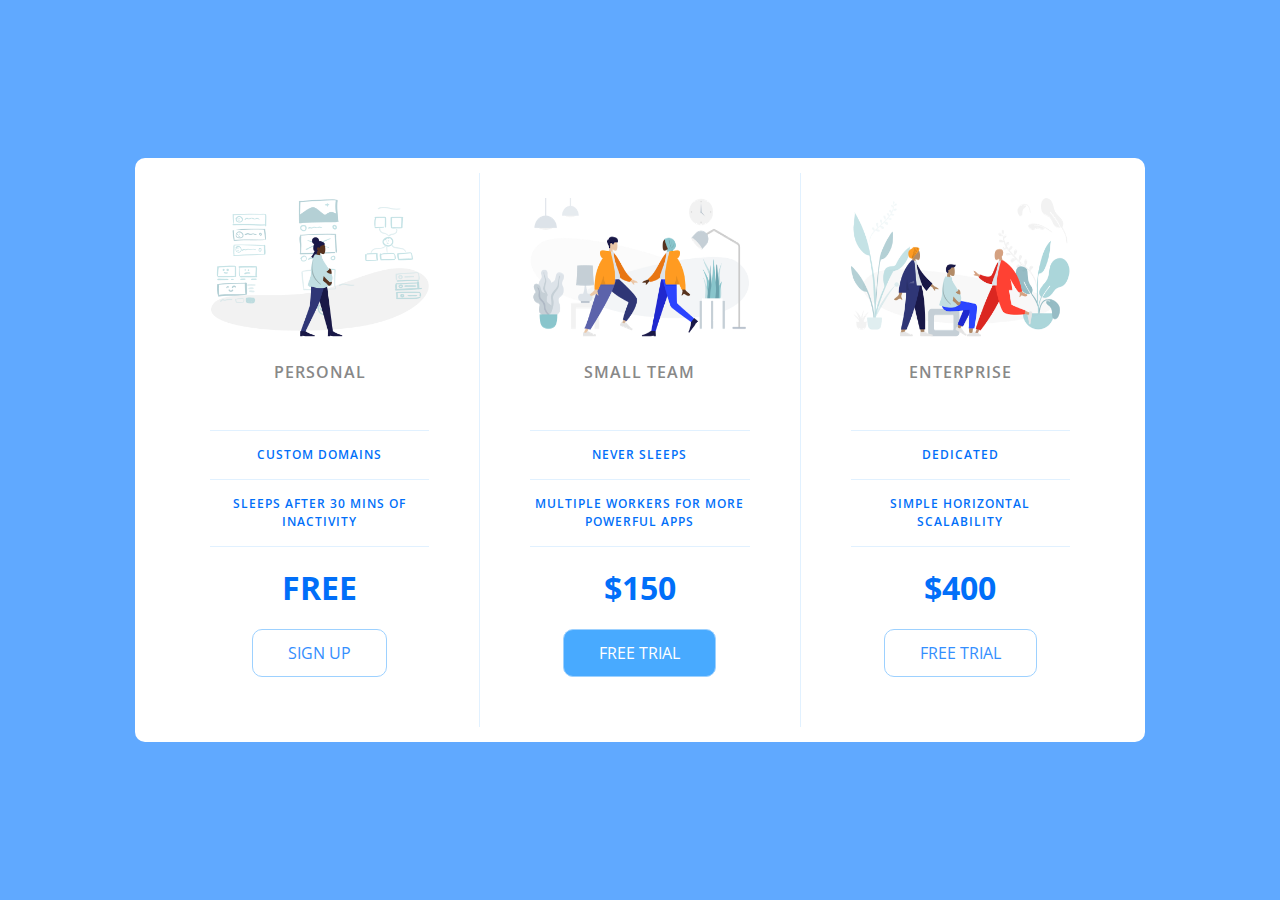
<file: 2. PricingPanel/index.html>
<!DOCTYPE html>
<html lang="en">

<head>
    <meta charset="UTF-8">
    <meta name="viewport" content="width=device-width, initial-scale=1.0">
    <title>Price Tiers</title>
    <link rel="stylesheet" href="https://fonts.googleapis.com/css?family=Open+Sans:400,600,700">
    <link rel="stylesheet" href="app.css">
</head>

<body>
    <div class="panel">

        <div class="pricing-plan">
            <img src="icons/icon1.png" alt="" class="pricing-img">
            <h2 class="pricing-header">Personal</h2>
            <ul class="pricing-features">
                <li class="pricing-features-item">Custom domains</li>
                <li class="pricing-features-item">Sleeps after 30 mins of inactivity</li>
            </ul>
            <span class="pricing-price">Free</span>
            <a href="#/" class="pricing-button">Sign up</a>
        </div>

        <div class="pricing-plan">
            <img src="icons/icon2.png" alt="" class="pricing-img">
            <h2 class="pricing-header">Small team</h2>
            <ul class="pricing-features">
                <li class="pricing-features-item">Never sleeps</li>
                <li class="pricing-features-item">Multiple workers for more powerful apps</li>
            </ul>
            <span class="pricing-price">$150</span>
            <a href="#/" class="pricing-button is-featured">Free trial</a>
        </div>

        <div class="pricing-plan">
            <img src="icons/icon3.png" alt="" class="pricing-img">
            <h2 class="pricing-header">Enterprise</h2>
            <ul class="pricing-features">
                <li class="pricing-features-item">Dedicated</li>
                <li class="pricing-features-item">Simple horizontal scalability</li>
            </ul>
            <span class="pricing-price">$400</span>
            <a href="#/" class="pricing-button">Free trial</a>
        </div>

    </div>

</body>

</html>
</file>
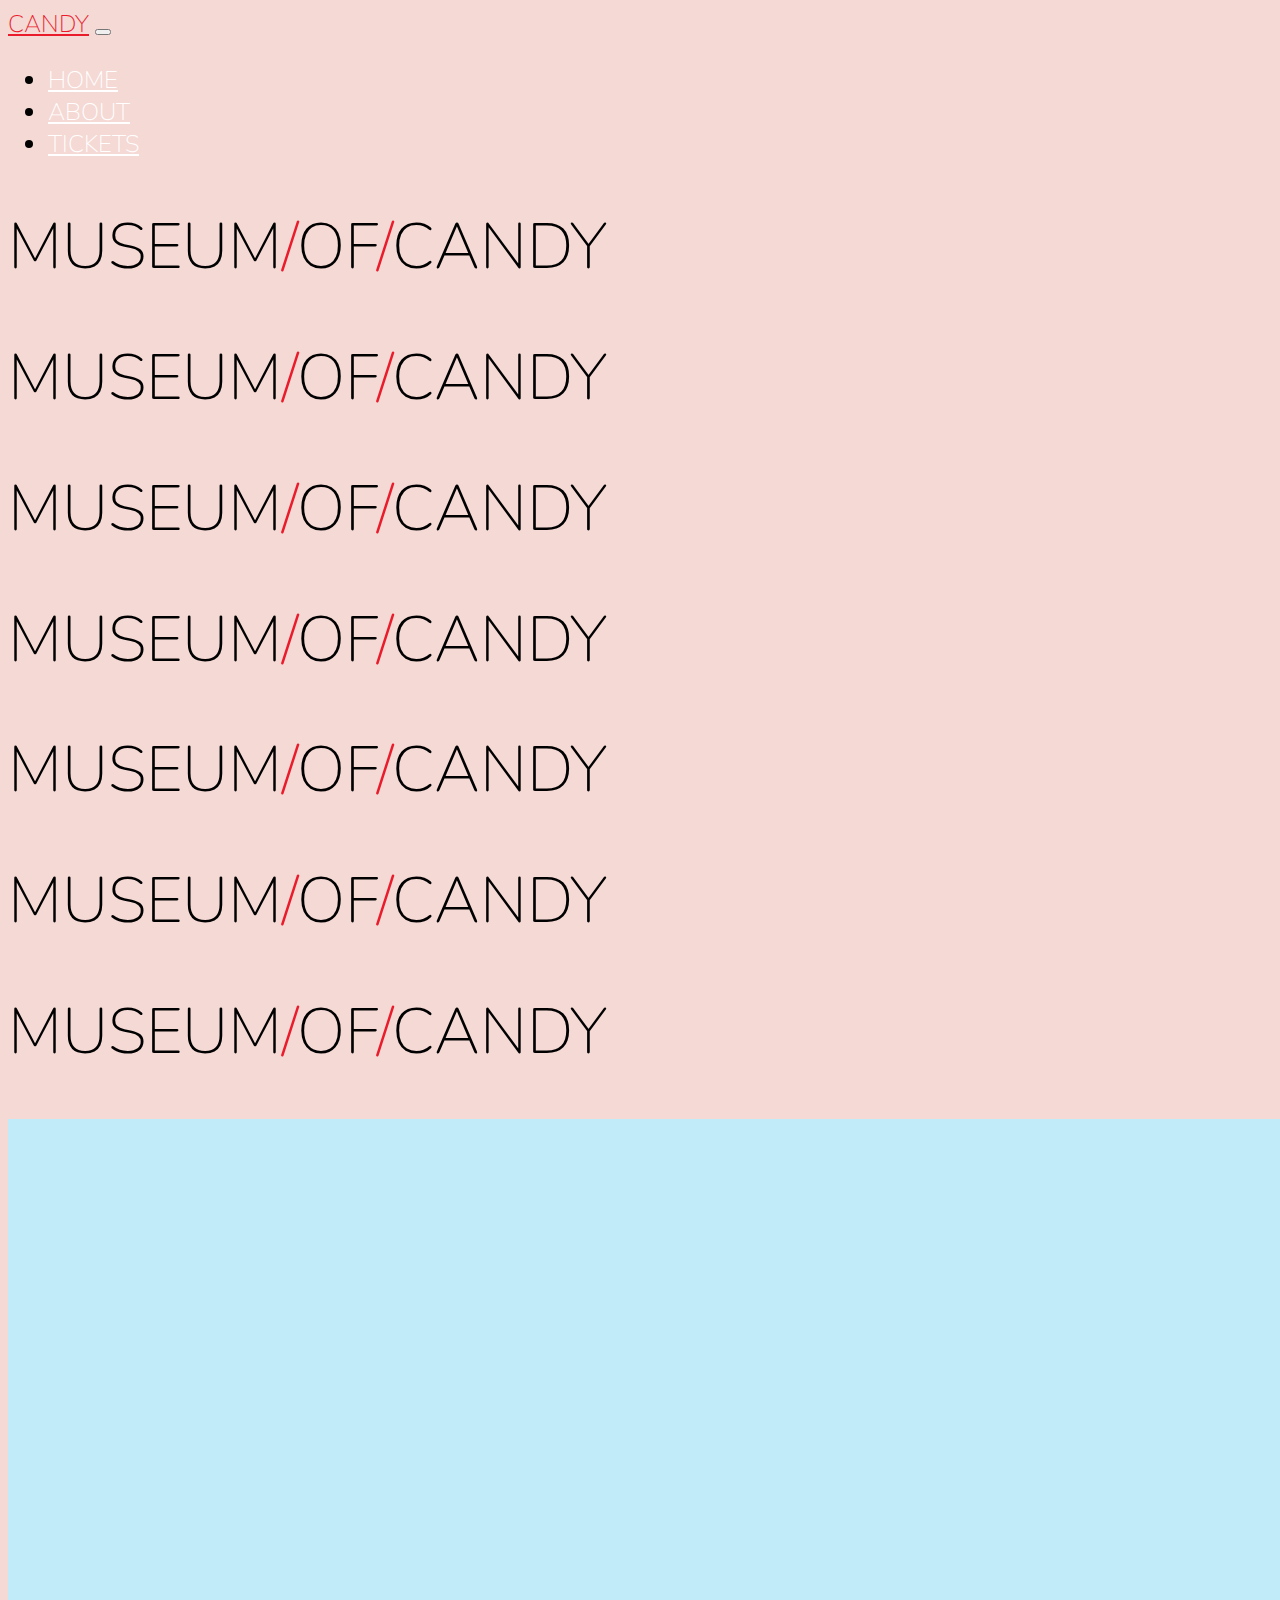
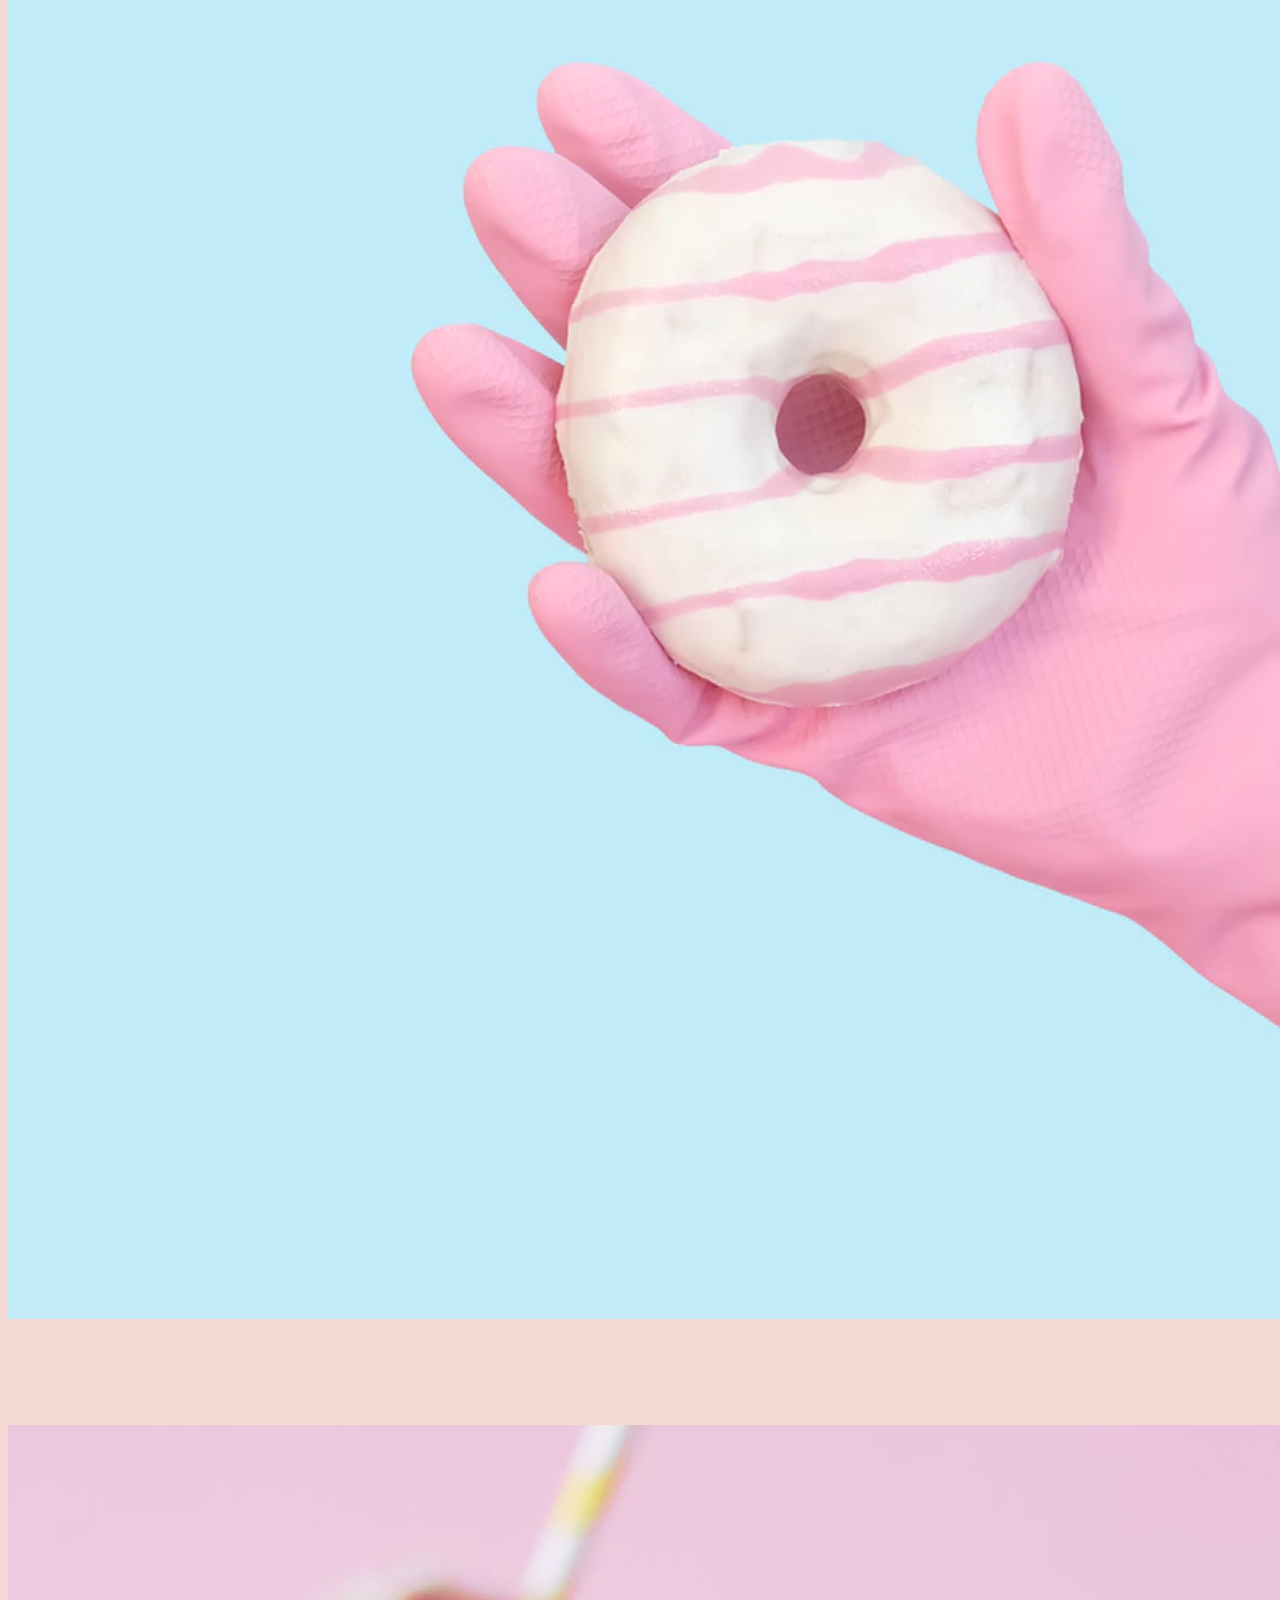
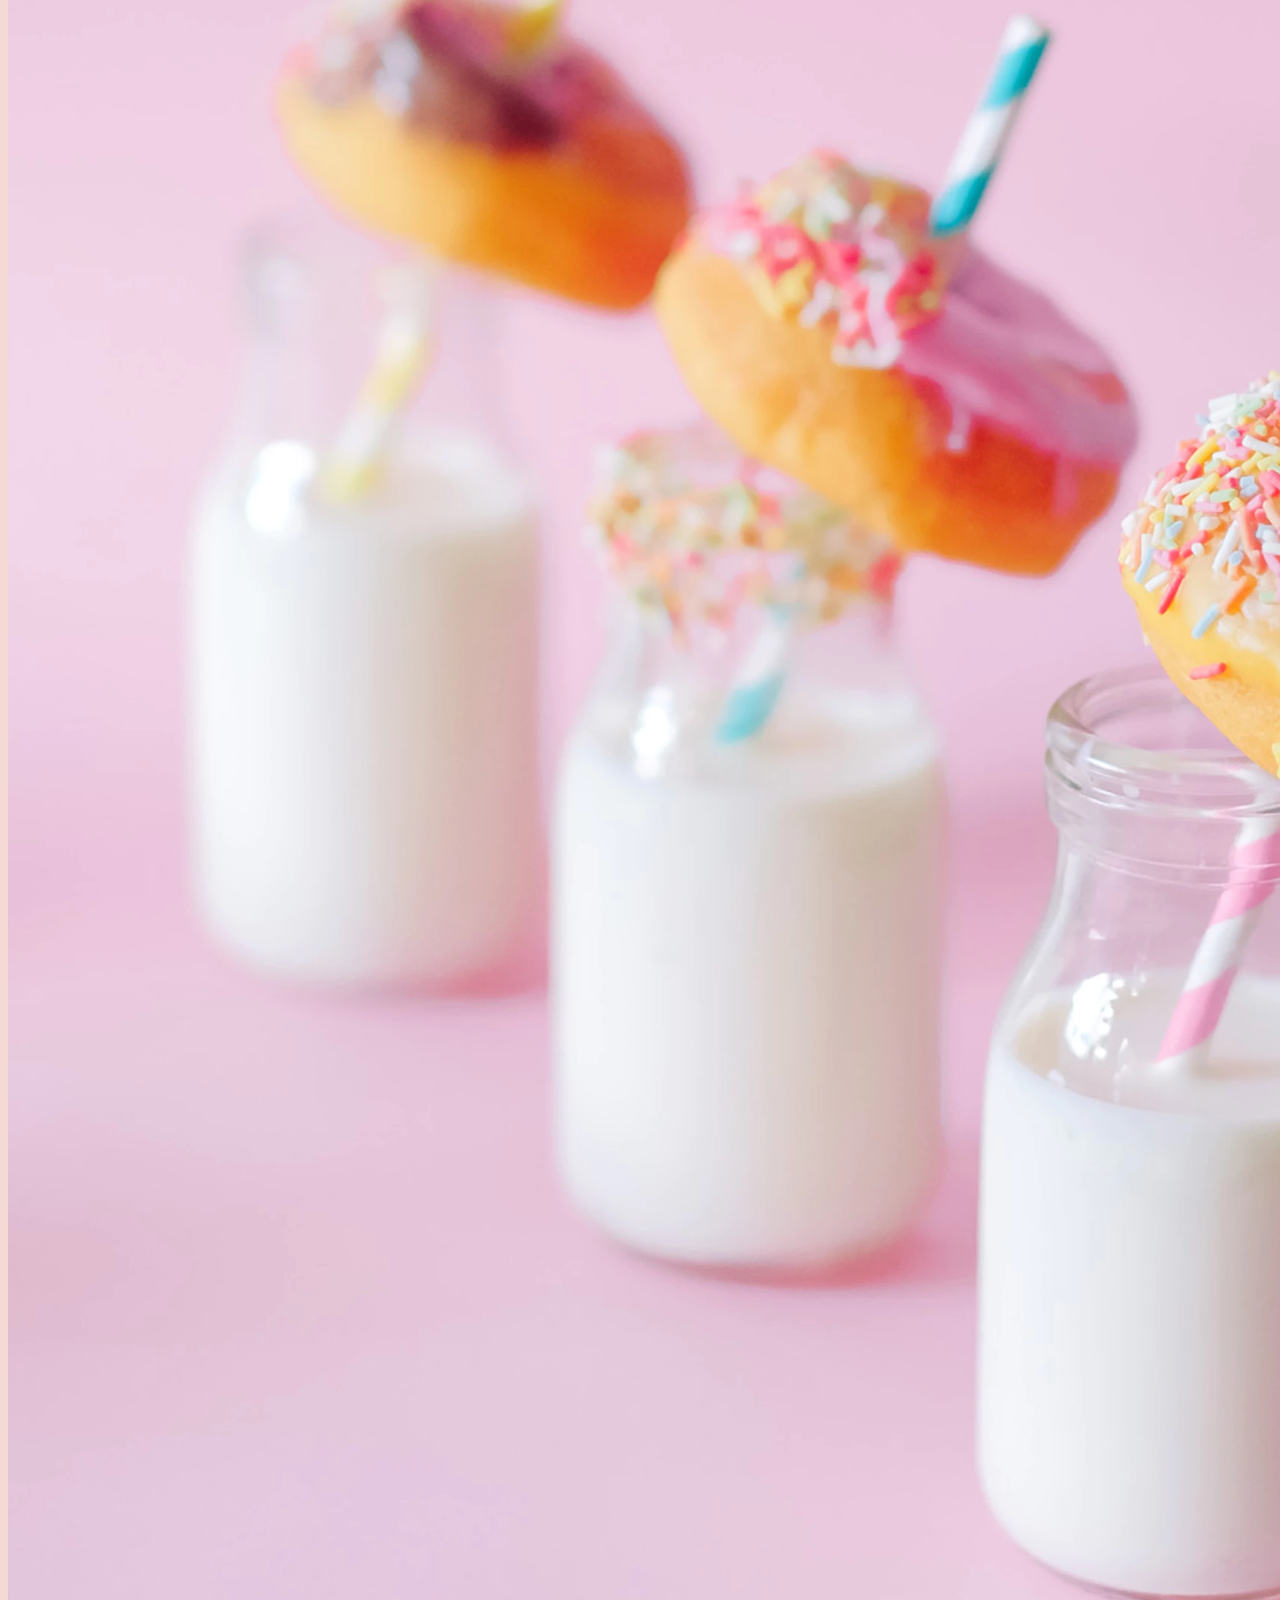
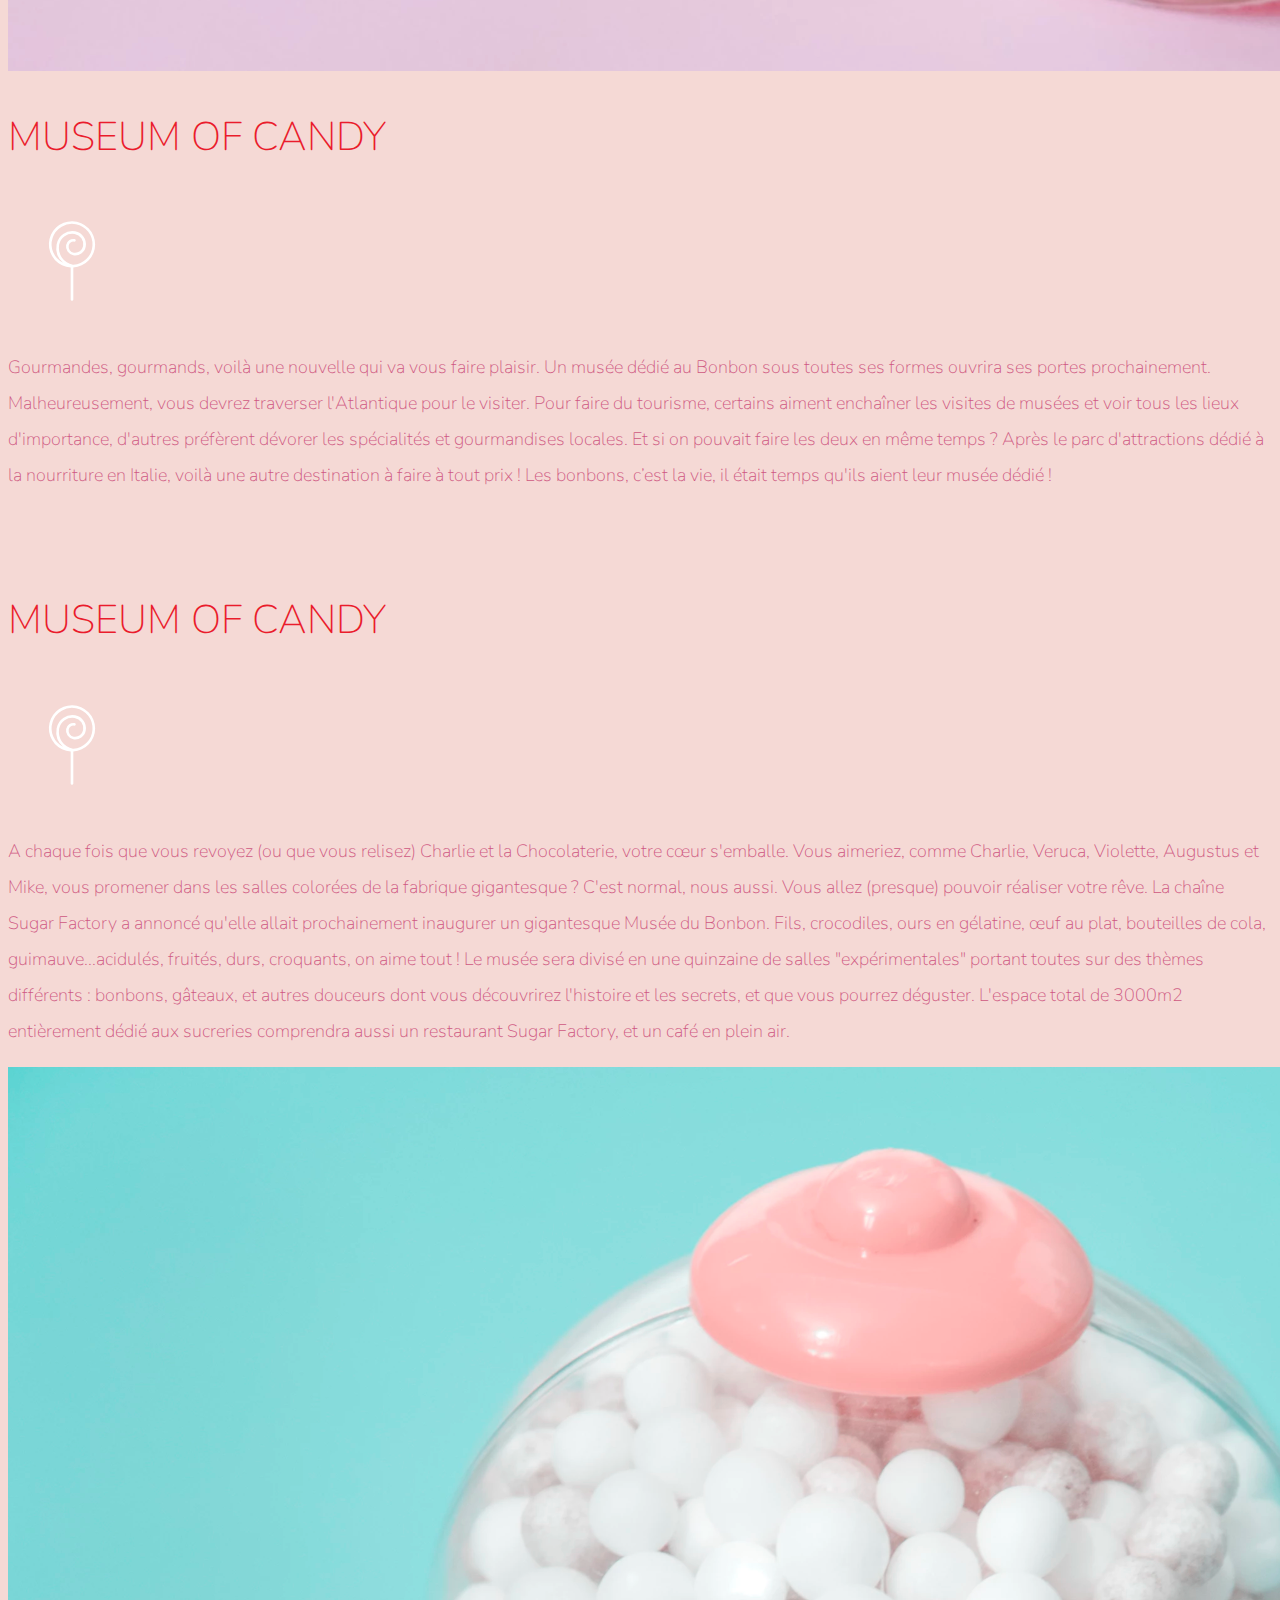
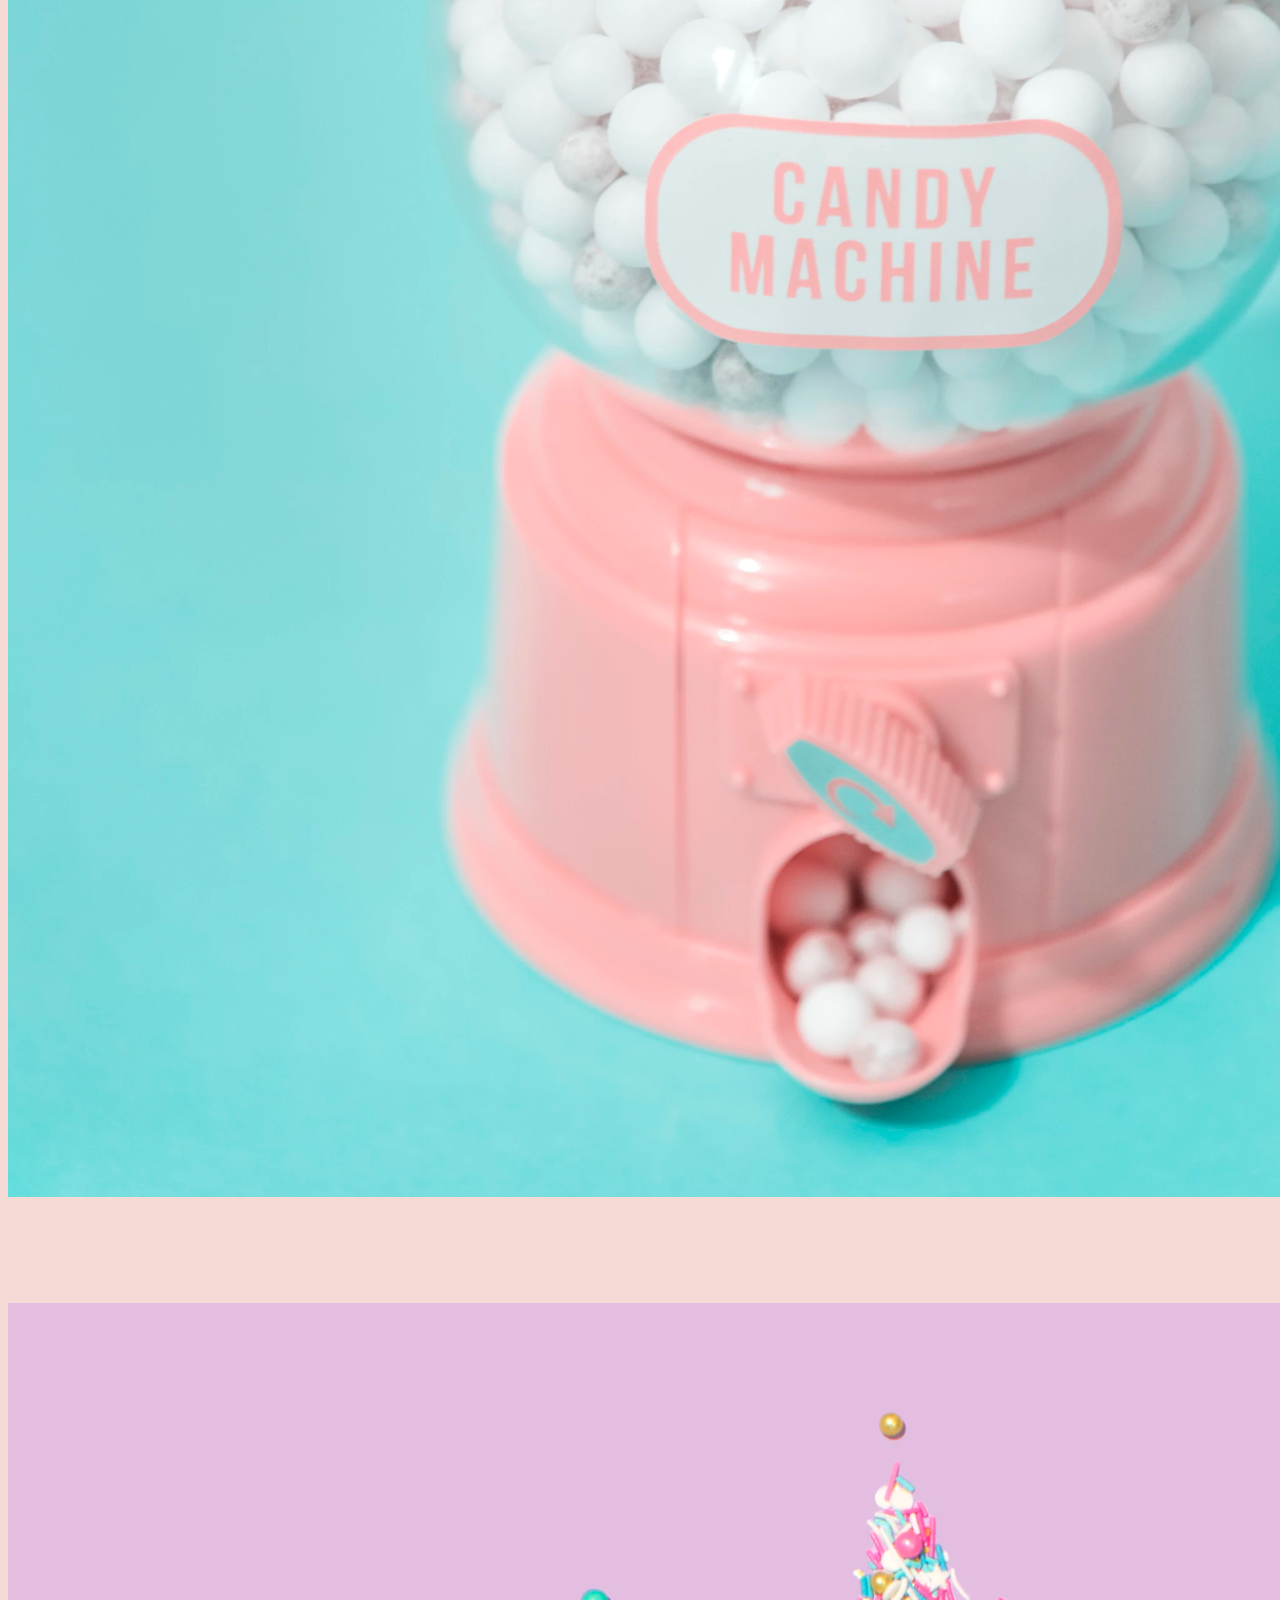
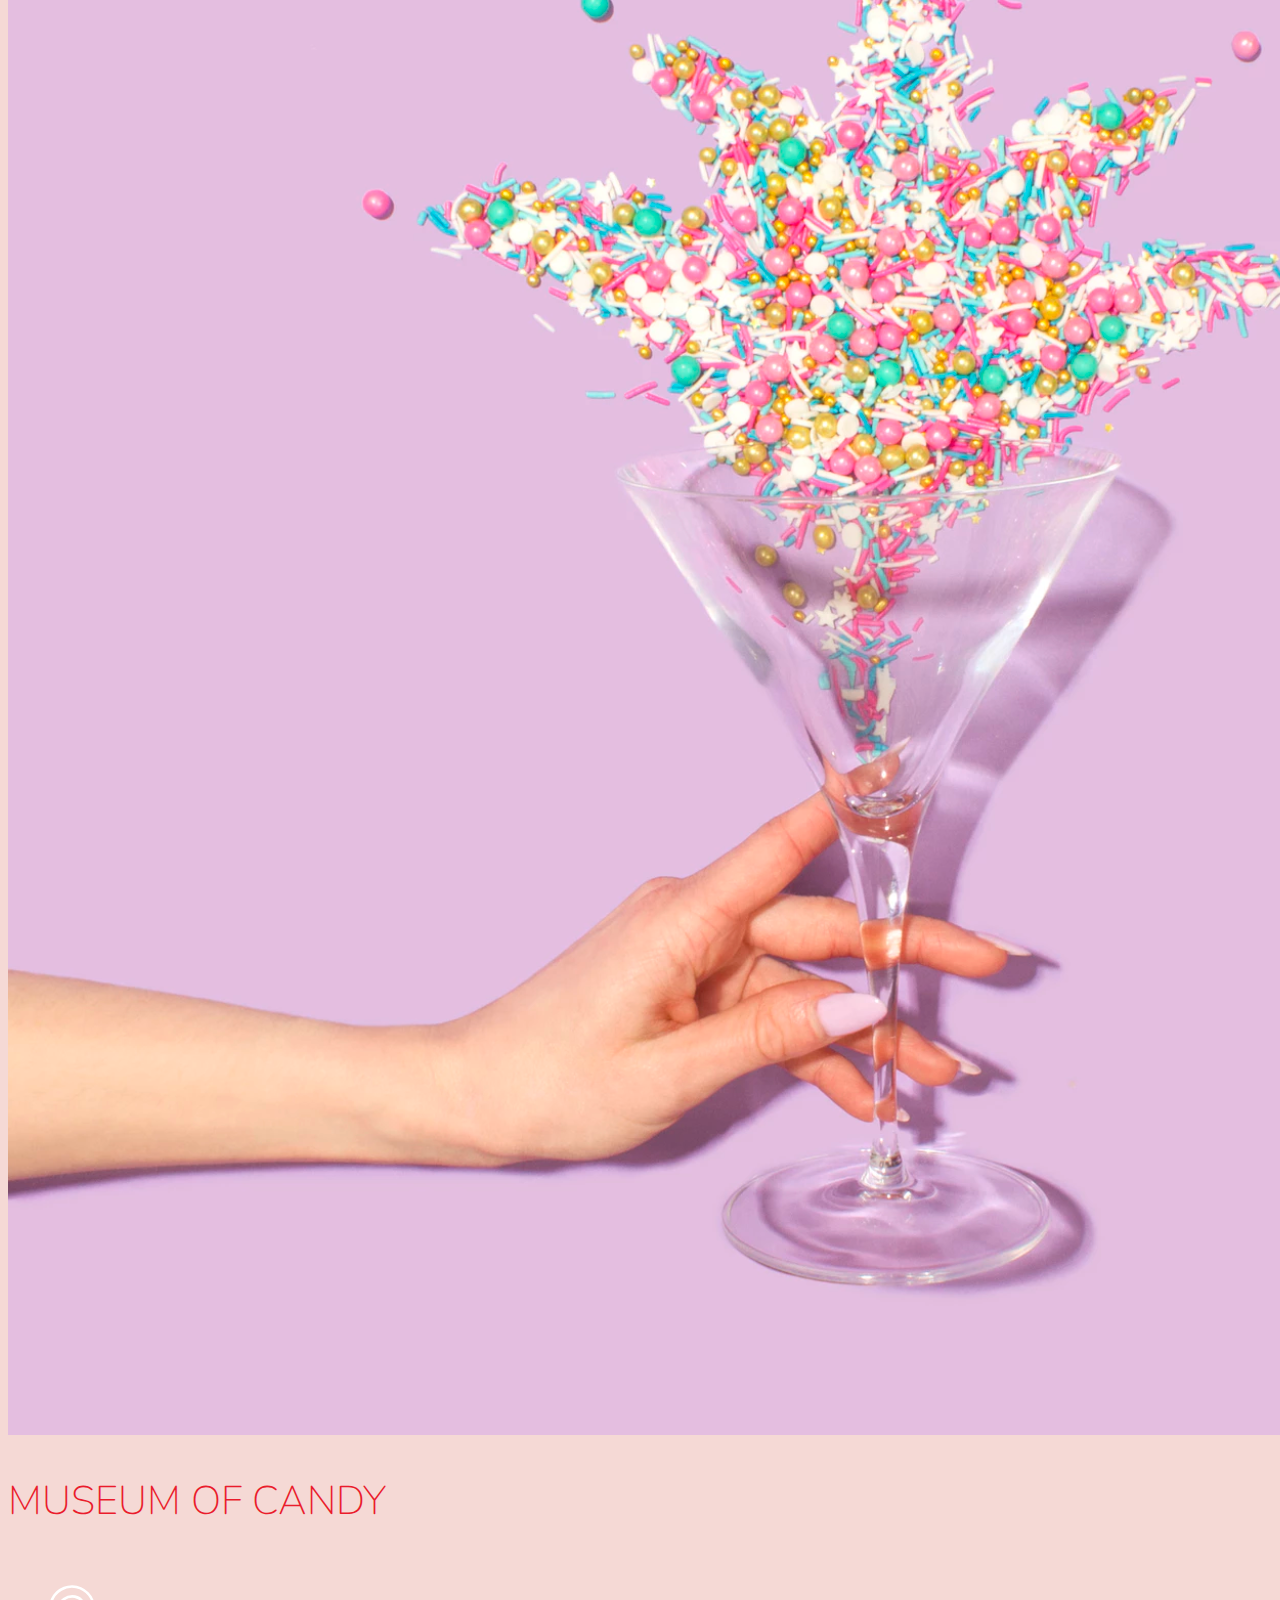
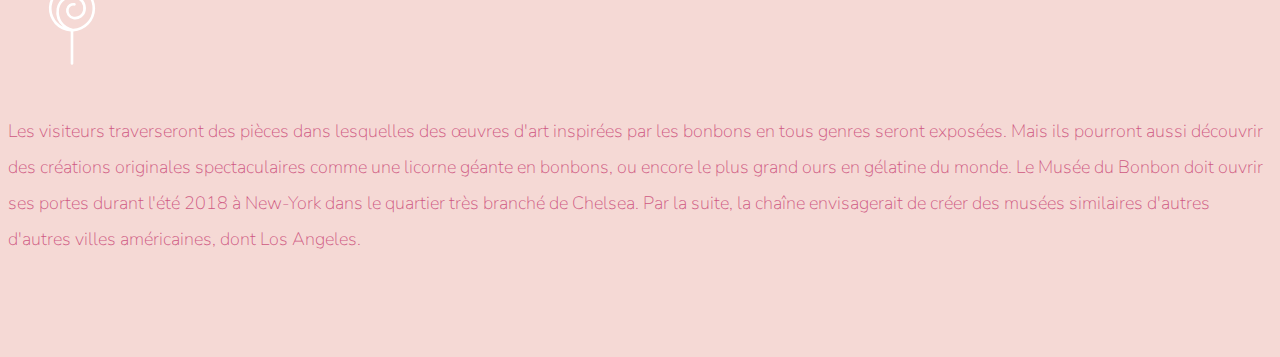
<file: 3. MuseumCandy  - Bootstrap/index.html>
<!doctype html>
<html lang="en">

<head>
    <!-- Required meta tags -->
    <meta charset="utf-8">
    <meta name="viewport" content="width=device-width, initial-scale=1, shrink-to-fit=no">

    <!-- Google Font -->
    <link href="https://fonts.googleapis.com/css?family=Nunito:200,300,400,700" rel="stylesheet">

    <!-- Bootstrap CSS -->
    <link rel="stylesheet" href="https://stackpath.bootstrapcdn.com/bootstrap/4.1.3/css/bootstrap.min.css" integrity="sha384-MCw98/SFnGE8fJT3GXwEOngsV7Zt27NXFoaoApmYm81iuXoPkFOJwJ8ERdknLPMO"
        crossorigin="anonymous">

    <!-- Custom CSS -->
    <link rel="stylesheet" href="app.css">

    <title>Museum of Candy</title>
</head>

<body>
    <nav id="mainNavbar" class="navbar navbar-dark navbar-expand-md py-0 fixed-top">
        <a href="#" class="navbar-brand">CANDY</a>
        <button class="navbar-toggler" data-toggle="collapse" data-target="#navLinks" aria-label="Toggle navigation">
            <span class="navbar-toggler-icon"></span>
        </button>
        <div class="collapse navbar-collapse" id="navLinks">
            <ul class="navbar-nav">
                <li class="nav-item">
                    <a href="" class="nav-link">HOME</a>
                </li>
                <li class="nav-item">
                    <a href="" class="nav-link">ABOUT</a>
                </li>
                <li class="nav-item">
                    <a href="" class="nav-link">TICKETS</a>
                </li>
            </ul>
        </div>
    </nav>

    <section class="container-fluid px-0">
        <div class="row align-items-center">
            <div class="col-lg-6">
                <div id="headingGroup" class="text-white text-center d-none d-lg-block mt-5">
                    <h1 class="">MUSEUM<span>/</span>OF<span>/</span>CANDY</h1>
                    <h1 class="">MUSEUM<span>/</span>OF<span>/</span>CANDY</h1>
                    <h1 class="">MUSEUM<span>/</span>OF<span>/</span>CANDY</h1>
                    <h1 class="">MUSEUM<span>/</span>OF<span>/</span>CANDY</h1>
                    <h1 class="">MUSEUM<span>/</span>OF<span>/</span>CANDY</h1>
                    <h1 class="">MUSEUM<span>/</span>OF<span>/</span>CANDY</h1>
                    <h1 class="">MUSEUM<span>/</span>OF<span>/</span>CANDY</h1>
                </div>
            </div>
            <div class="col-lg-6">
                <img class="img-fluid" src="imgs/hand2.png" alt="">
            </div>
        </div>
    </section>

    <section class="container-fluid px-0">
        <div class="row align-items-center content">
            <div class="col-md-6 order-2 order-md-1">
                <img src="imgs/milk.png" alt="" class="img-fluid">
            </div>
            <div class="col-md-6 text-center order-1 order-md-2">
                <div class="row justify-content-center">
                    <div class="col-10 col-lg-8 blurb mb-5 mb-md-0">
                        <h2>MUSEUM OF CANDY</h2>
                        <img src="imgs/lolli_icon.png" alt="" class="d-none d-lg-inline">
                        <p class="lead">
                            Gourmandes, gourmands, voilà une nouvelle qui va vous faire plaisir. Un musée dédié au
                            Bonbon sous toutes ses formes ouvrira ses portes prochainement.
                            Malheureusement, vous devrez traverser l'Atlantique pour le visiter.
                            Pour faire du tourisme, certains aiment enchaîner les visites de musées et voir tous les lieux d'importance,
                            d'autres préfèrent dévorer les spécialités et gourmandises locales.
                            Et si on pouvait faire les deux en même temps ? Après le parc d'attractions dédié à la nourriture en Italie,
                            voilà une autre destination à faire à tout prix !                            
                            Les bonbons, c’est la vie, il était temps qu'ils aient leur musée dédié !</p>
                    </div>
                </div>
            </div>
        </div>
        <div class="row align-items-center content">
            <div class="col-md-6 text-center">
                <div class="row justify-content-center">
                    <div class="col-10 col-lg-8 blurb mb-5 mb-md-0">
                        <h2>MUSEUM OF CANDY</h2>
                        <img src="imgs/lolli_icon.png" alt="" class="d-none d-lg-inline">
                        <p class="lead">
                            A chaque fois que vous revoyez (ou que vous relisez) Charlie et la Chocolaterie,
                            votre cœur s'emballe. Vous aimeriez, comme Charlie, Veruca, Violette, Augustus et Mike,
                            vous promener dans les salles colorées de la fabrique gigantesque ? C'est normal, nous aussi.
                            Vous allez (presque) pouvoir réaliser votre rêve. La chaîne Sugar Factory a annoncé qu'elle allait
                            prochainement inaugurer un gigantesque Musée du Bonbon. Fils, crocodiles, ours en gélatine, œuf au plat,
                            bouteilles de cola, guimauve...acidulés, fruités, durs, croquants, on aime tout !                            
                            Le musée sera divisé en une quinzaine de salles "expérimentales" portant toutes sur des thèmes différents :
                            bonbons, gâteaux, et autres douceurs dont vous découvrirez l'histoire et les secrets,
                            et que vous pourrez déguster. L'espace total de 3000m2 entièrement dédié aux sucreries
                            comprendra aussi un restaurant Sugar Factory, et un café en plein air.</p>
                    </div>
                </div>
            </div>
            <div class="col-md-6">
                <img src="imgs/gumball.png" alt="" class="img-fluid">
            </div>
        </div>
        <div class="row align-items-center content">
            <div class="col-md-6 order-2 order-md-1">
                <img src="imgs/sprinkles.png" alt="" class="img-fluid">
            </div>
            <div class="col-md-6 text-center order-1 order-md-2">
                <div class="row justify-content-center">
                    <div class="col-10 col-lg-8 blurb mb-5 mb-md-0">
                        <h2>MUSEUM OF CANDY</h2>
                        <img src="imgs/lolli_icon.png" alt="" class="d-none d-lg-inline">
                        <p class="lead">
                            Les visiteurs traverseront des pièces dans lesquelles des œuvres d'art inspirées
                            par les bonbons en tous genres seront exposées. Mais ils pourront aussi découvrir
                            des créations originales spectaculaires comme une licorne géante en bonbons,
                            ou encore le plus grand ours en gélatine du monde.
                            Le Musée du Bonbon doit ouvrir ses portes durant l'été 2018 à New-York dans
                            le quartier très branché de Chelsea. Par la suite, la chaîne envisagerait de
                            créer des musées similaires d'autres d'autres villes américaines, dont Los Angeles.</p>
                    </div>
                </div>
            </div>
        </div>
    </section>
    <!-- Optional JavaScript -->
    <!-- jQuery first, then Popper.js, then Bootstrap JS -->
    <script src="https://code.jquery.com/jquery-3.3.1.slim.min.js" integrity="sha384-q8i/X+965DzO0rT7abK41JStQIAqVgRVzpbzo5smXKp4YfRvH+8abtTE1Pi6jizo"
        crossorigin="anonymous"></script>
    <script src="https://cdnjs.cloudflare.com/ajax/libs/popper.js/1.14.3/umd/popper.min.js" integrity="sha384-ZMP7rVo3mIykV+2+9J3UJ46jBk0WLaUAdn689aCwoqbBJiSnjAK/l8WvCWPIPm49"
        crossorigin="anonymous"></script>
    <script src="https://stackpath.bootstrapcdn.com/bootstrap/4.1.3/js/bootstrap.min.js" integrity="sha384-ChfqqxuZUCnJSK3+MXmPNIyE6ZbWh2IMqE241rYiqJxyMiZ6OW/JmZQ5stwEULTy"
        crossorigin="anonymous"></script>

    <script>
        $(function () {
            $(document).scroll(function () {
                var $nav = $("#mainNavbar");
                $nav.toggleClass("scrolled", $(this).scrollTop() > $nav.height());
            });
        });
    </script>
</body>

</html>
</file>
<file: 3. MuseumCandy  - Bootstrap/app.css>
body {
    background: #f5d9d5;
    font-family: "Nunito", sans-serif;
}

.blurb h2 {
   color: #EA1C2C;
   font-weight: 100;
   font-size: 2.5rem;
}

.blurb p {
    color: #cf5882;
    font-weight: 100;
    font-size: 1.125rem;
    line-height: 2;
}

.content {
    margin-top: 100px;
    margin-bottom: 100px;
}

#mainNavbar {
    font-size: 1.5rem;
    font-weight: 100;    
}

#mainNavbar .nav-link {
    color: white;
}

#mainNavbar .nav-link:hover {
    color: #EA1C2C;
}

#mainNavbar .navbar-brand {
    color: #EA1C2C;
    font-size: 1.5rem;
}

#headingGroup span {
    color: #EA1C2C;
}

#headingGroup h1 {
    font-weight: 100;
    font-size: 4rem;
}

.navbar.scrolled {
    background: rgb(222,192,222);
    transition: background 500ms;
}

@media (max-width: 1200px) {
    #headingGroup h1 {
        font-weight: 100;
        font-size: 3rem;
    }
    .blurb h2 {
        font-size: 2rem;
    }
}
</file>
<file: 2. PricingPanel/app.css>
/* http://meyerweb.com/eric/tools/css/reset/ 
   v2.0 | 20110126
   License: none (public domain)
*/

html, body, div, span, applet, object, iframe,
h1, h2, h3, h4, h5, h6, p, blockquote, pre,
a, abbr, acronym, address, big, cite, code,
del, dfn, em, img, ins, kbd, q, s, samp,
small, strike, strong, sub, sup, tt, var,
b, u, i, center,
dl, dt, dd, ol, ul, li,
fieldset, form, label, legend,
table, caption, tbody, tfoot, thead, tr, th, td,
article, aside, canvas, details, embed, 
figure, figcaption, footer, header, hgroup, 
menu, nav, output, ruby, section, summary,
time, mark, audio, video {
	margin: 0;
	padding: 0;
	border: 0;
	font-size: 100%;
	font: inherit;
	vertical-align: baseline;
}
/* HTML5 display-role reset for older browsers */
article, aside, details, figcaption, figure, 
footer, header, hgroup, menu, nav, section {
	display: block;
}
body {
	line-height: 1;
}
ol, ul {
	list-style: none;
}
blockquote, q {
	quotes: none;
}
blockquote:before, blockquote:after,
q:before, q:after {
	content: '';
	content: none;
}
table {
	border-collapse: collapse;
	border-spacing: 0;
}

html {
  box-sizing: border-box;
  font-family: 'Open Sans', sans-serif;
}

body {
  background-color: #60a9ff;
  display: flex;
  justify-content: center;
  align-items: center;
  min-height: 100vh;
}

.panel {
  background-color: white;
  border-radius: 10px;
  padding: 15px 25px;
  width: 100%;
  max-width: 960px;
  display: flex;
  flex-direction: column;
  text-align: center;
  text-transform: uppercase;
}

.pricing-plan {
  border-bottom: 1px solid #e1f1ff;
}
.pricing-plan:last-child {
  border-bottom: none;
}

.pricing-img {
  margin-bottom: 25px;
  max-width: 100%;
}

.pricing-header {
  color: #888;
  font-weight: 600;
  letter-spacing: 1px;
}

.pricing-features {
  margin: 50px 0 25px;
  color: #016ff9;
}

.pricing-features-item {
  font-weight: 600;
  letter-spacing: 1px;
  font-size: 12px;
  line-height: 1.5;
  padding: 15px 0;
  border-top: 1px solid #e1f1ff;
}

.pricing-features-item:last-child{
  border-bottom: 1px solid #e1f1ff;
}

.pricing-price {
  color: #016ff9; 
  display: block;
  font-size: 32px;
  font-weight: 700;
}

.pricing-button {
  border: 1px solid #9dd1ff;
  border-radius: 10px;
  color: #348efe;
  display: inline-block;
  padding: 15px 35px;
  text-decoration: none;
  margin: 25px 0;
  transition: background-color 200ms ease-in-out;
}

.pricing-button:hover, .pricing-button:focus {
  background-color: #e1f1ff;
}

.pricing-button.is-featured {
  background-color: #48aaff;
  color: white;
}

.pricing-button.is-featured:hover, .pricing-button.is-featured:focus{
  background-color: #269aff;
  color: white;
}


@media (min-width: 900px){
  .panel {
    flex-direction: row;
  }
  .pricing-plan {
    border-bottom: none;
    border-right: 1px solid #e1f1ff;
    padding: 25px 50px;
  }
  .pricing-plan:last-child {
    border-right: none;
  }
}
</file>
